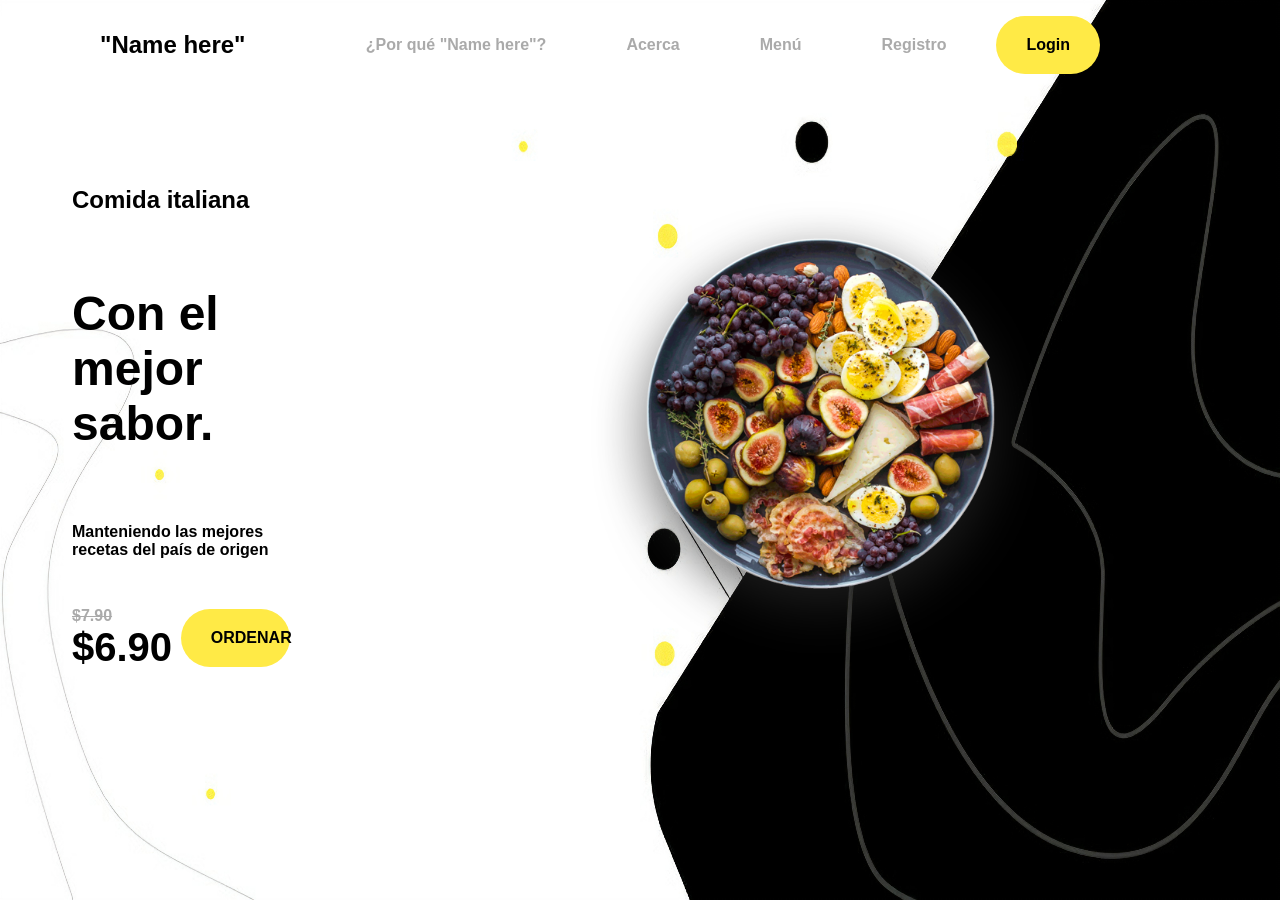
<file: index.html>
<!DOCTYPE html>
<html lang="en">
<head>
    <meta charset="UTF-8">
    <meta name="viewport" content="width=device-width, initial-scale=1.0">
    <title>Tutorial SASS</title>
    <link rel="stylesheet" href="css/main.css">
</head>
<body>
    <div class="container">
        <header>
            <nav>
                <h1>
                    <a href="#" class="logo">"Name here"</a>
                </h1>
                <ul>
                    <li><a href="#">¿Por qué "Name here"?</a></li>
                    <li><a href="#">Acerca</a></li>
                    <li><a href="#">Menú</a></li>
                    <li><a href="#">Registro</a></li>
                    <li><a href="#" class="btn btn-cta">Login</a></li>
                </ul>
            </nav>
        </header>

        <div class="main-screen">
            <div class="row">
                <div class="col-17 m-9">
                    <h3>Comida italiana</h3>
                    <h2 class="py-4">Con el mejor sabor.</h2>
                    <p class="">
                        Manteniendo las mejores recetas del país de origen
                    </p>

                    <div class="row py-4">
                        <div class="col">
                            <div class="prices w-75 m-auto">
                                <div class="prev">$7.90</div>
                                <div class="now">$6.90</div>
                            </div>
                        </div>
                        <div class="col">
                            <div>
                                <a href="#" class="btn btn-cta shadow">
                                    ORDENAR
                                </a>
                            </div>
                        </div>
                    </div>
                </div>
                <div class="col-70">
                    <img src="./images/food-image.png" width="50%" alt="">
                </div>
            </div>
        </div>
    </div>
</body>
</html>
</file>
<file: css/main.css>
.btn.btn-cta {
  align-items: center;
  background-color: rgb(255, 234, 70);
  border-radius: 50px;
  color: black;
  display: flex;
  justify-content: space-around;
  padding: 20px 30px;
  text-align: center;
  font-weight: bolder;
}
.btn.btn-cta:hover {
  align-items: center;
  background-color: black;
  border-radius: 50px;
  color: white;
  display: flex;
  justify-content: space-around;
  padding: 20px 30px;
  text-align: center;
  font-weight: bolder;
  box-shadow: 0 2px 10px 0 rgba(0, 0, 0, 0.6);
}
.btn:hover {
  align-items: center;
  background-color: white;
  border-radius: 50px;
  color: black;
  display: flex;
  justify-content: space-around;
  padding: 20px 30px;
  text-align: center;
  font-weight: bolder;
  box-shadow: 0 2px 10px 0 rgba(0, 0, 0, 0.6);
}

* {
  border: 0;
  padding: 0;
  box-sizing: border-box;
}

body {
  background-color: rgb(255, 234, 70);
  font-family: Arial, Helvetica, sans-serif;
  margin: 0;
}

a {
  color: black;
  text-decoration: none;
}

h2 {
  font-weight: bolder;
  font-size: 48px;
}

h3 {
  font-weight: bold;
  font-size: 24px;
}

p {
  font-weight: bold;
}

.container {
  background-color: white;
  background-image: url(../images/background.jpg);
  background-size: 100% 100%;
  box-shadow: 0 0 20px 2px rgba(0, 0, 0, 0.1);
  height: 100vh;
}

ul {
  border: 0;
  padding: 0;
  display: flex;
  gap: 20px;
  list-style: none;
}
ul li a {
  align-items: center;
  background-color: white;
  border-radius: 50px;
  color: rgb(170, 170, 170);
  display: flex;
  justify-content: space-around;
  padding: 20px 30px;
  text-align: center;
  font-weight: bolder;
}
ul li a:hover {
  align-items: center;
  background-color: black;
  border-radius: 50px;
  color: white;
  display: flex;
  justify-content: space-around;
  padding: 20px 30px;
  text-align: center;
  font-weight: bolder;
  box-shadow: 0 2px 10px 0 rgba(0, 0, 0, 0.6);
}

header {
  padding: 0px 180px 0px 100px;
}
header nav {
  display: flex;
  justify-content: space-between;
  align-items: center;
}

.prices .prev {
  font-size: 16px;
  font-weight: bolder;
  text-decoration: line-through;
  color: rgb(170, 170, 170);
}
.prices .now {
  font-size: 40px;
  font-weight: bolder;
}

.row {
  display: flex;
  align-items: center;
}
.row .col {
  width: 50%;
}
.row .col-17 {
  width: 17%;
}
.row .col-70 {
  display: flex;
  width: 83%;
  justify-content: center;
  align-items: center;
}

.m-auto {
  margin: 0 auto;
}

.m-1 {
  margin: 8px;
}

.p-1 {
  padding: 8px;
}

.py-1 {
  padding: 8px 0;
}

.m-2 {
  margin: 16px;
}

.p-2 {
  padding: 16px;
}

.py-2 {
  padding: 16px 0;
}

.m-3 {
  margin: 24px;
}

.p-3 {
  padding: 24px;
}

.py-3 {
  padding: 24px 0;
}

.m-4 {
  margin: 32px;
}

.p-4 {
  padding: 32px;
}

.py-4 {
  padding: 32px 0;
}

.m-5 {
  margin: 40px;
}

.p-5 {
  padding: 40px;
}

.py-5 {
  padding: 40px 0;
}

.m-6 {
  margin: 48px;
}

.p-6 {
  padding: 48px;
}

.py-6 {
  padding: 48px 0;
}

.m-7 {
  margin: 56px;
}

.p-7 {
  padding: 56px;
}

.py-7 {
  padding: 56px 0;
}

.m-8 {
  margin: 64px;
}

.p-8 {
  padding: 64px;
}

.py-8 {
  padding: 64px 0;
}

.m-9 {
  margin: 72px;
}

.p-9 {
  padding: 72px;
}

.py-9 {
  padding: 72px 0;
}

.w-1 {
  width: 4;
}

.w-2 {
  width: 8;
}

.w-3 {
  width: 12;
}

/*# sourceMappingURL=main.css.map */
</file>
<file: public/css/main.css>
.btn.btn-cta {
  align-items: center;
  background-color: rgb(255, 234, 70);
  border-radius: 50px;
  color: black;
  display: flex;
  justify-content: space-around;
  padding: 20px 30px;
  text-align: center;
  font-weight: bolder;
}
.btn.btn-cta:hover {
  align-items: center;
  background-color: black;
  border-radius: 50px;
  color: white;
  display: flex;
  justify-content: space-around;
  padding: 20px 30px;
  text-align: center;
  font-weight: bolder;
  box-shadow: 0 2px 10px 0 rgba(0, 0, 0, 0.6);
}
.btn:hover {
  align-items: center;
  background-color: white;
  border-radius: 50px;
  color: black;
  display: flex;
  justify-content: space-around;
  padding: 20px 30px;
  text-align: center;
  font-weight: bolder;
  box-shadow: 0 2px 10px 0 rgba(0, 0, 0, 0.6);
}

* {
  border: 0;
  padding: 0;
  box-sizing: border-box;
}

body {
  background-color: rgb(255, 234, 70);
  font-family: Arial, Helvetica, sans-serif;
  margin: 0;
}

a {
  color: black;
  text-decoration: none;
}

h2 {
  font-weight: bolder;
  font-size: 48px;
}

h3 {
  font-weight: bold;
  font-size: 24px;
}

p {
  font-weight: bold;
}

.container {
  background-color: white;
  background-image: url(/public/images/background.jpg);
  background-size: 100% 100%;
  box-shadow: 0 0 20px 2px rgba(0, 0, 0, 0.1);
  height: 100vh;
}

ul {
  border: 0;
  padding: 0;
  display: flex;
  gap: 20px;
  list-style: none;
}
ul li a {
  align-items: center;
  background-color: white;
  border-radius: 50px;
  color: rgb(170, 170, 170);
  display: flex;
  justify-content: space-around;
  padding: 20px 30px;
  text-align: center;
  font-weight: bolder;
}
ul li a:hover {
  align-items: center;
  background-color: black;
  border-radius: 50px;
  color: white;
  display: flex;
  justify-content: space-around;
  padding: 20px 30px;
  text-align: center;
  font-weight: bolder;
  box-shadow: 0 2px 10px 0 rgba(0, 0, 0, 0.6);
}

header {
  padding: 0px 180px 0px 100px;
}
header nav {
  display: flex;
  justify-content: space-between;
  align-items: center;
}

.prices .prev {
  font-size: 16px;
  font-weight: bolder;
  text-decoration: line-through;
  color: rgb(170, 170, 170);
}
.prices .now {
  font-size: 40px;
  font-weight: bolder;
}

.row {
  display: flex;
  align-items: center;
}
.row .col {
  width: 50%;
}
.row .col-17 {
  width: 17%;
}
.row .col-70 {
  display: flex;
  width: 83%;
  justify-content: center;
  align-items: center;
}

.m-auto {
  margin: 0 auto;
}

.m-1 {
  margin: 8px;
}

.p-1 {
  padding: 8px;
}

.py-1 {
  padding: 8px 0;
}

.m-2 {
  margin: 16px;
}

.p-2 {
  padding: 16px;
}

.py-2 {
  padding: 16px 0;
}

.m-3 {
  margin: 24px;
}

.p-3 {
  padding: 24px;
}

.py-3 {
  padding: 24px 0;
}

.m-4 {
  margin: 32px;
}

.p-4 {
  padding: 32px;
}

.py-4 {
  padding: 32px 0;
}

.m-5 {
  margin: 40px;
}

.p-5 {
  padding: 40px;
}

.py-5 {
  padding: 40px 0;
}

.m-6 {
  margin: 48px;
}

.p-6 {
  padding: 48px;
}

.py-6 {
  padding: 48px 0;
}

.m-7 {
  margin: 56px;
}

.p-7 {
  padding: 56px;
}

.py-7 {
  padding: 56px 0;
}

.m-8 {
  margin: 64px;
}

.p-8 {
  padding: 64px;
}

.py-8 {
  padding: 64px 0;
}

.m-9 {
  margin: 72px;
}

.p-9 {
  padding: 72px;
}

.py-9 {
  padding: 72px 0;
}

.w-1 {
  width: 4;
}

.w-2 {
  width: 8;
}

.w-3 {
  width: 12;
}/*# sourceMappingURL=main.css.map */
</file>
